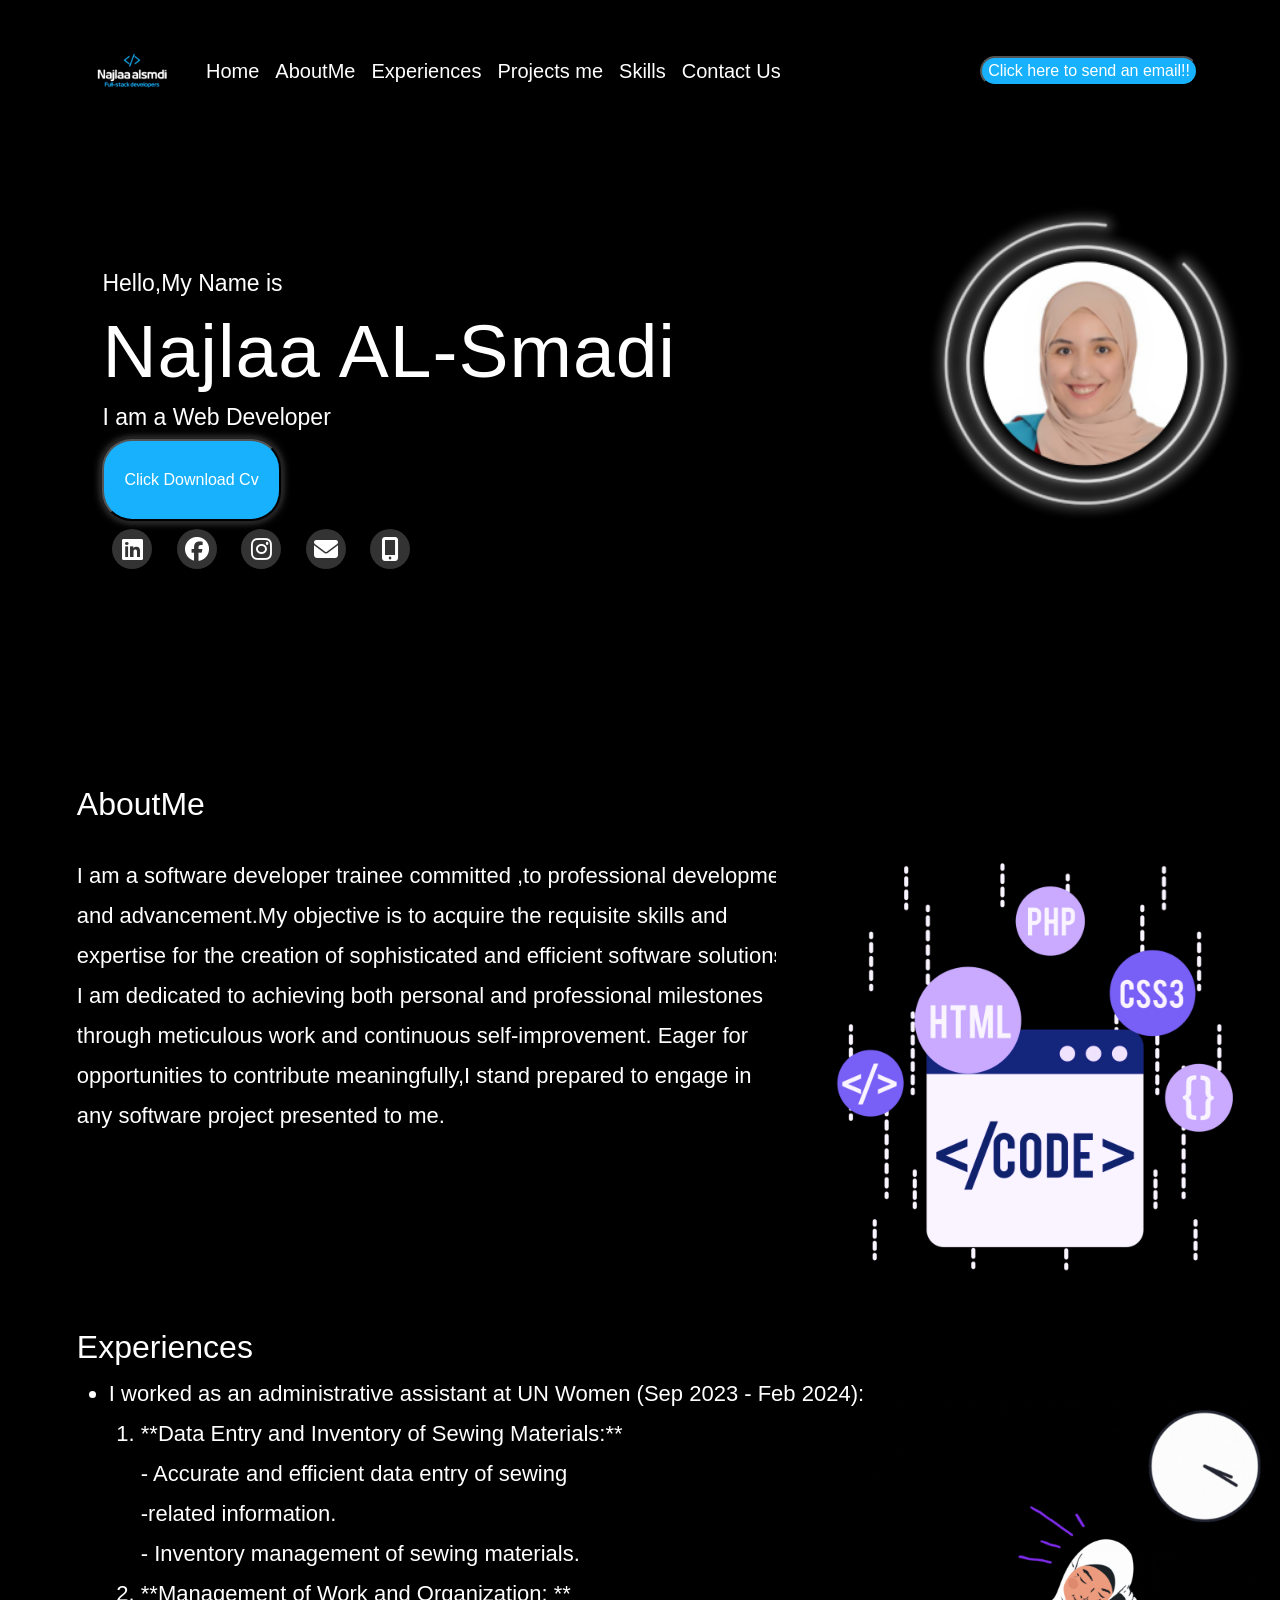
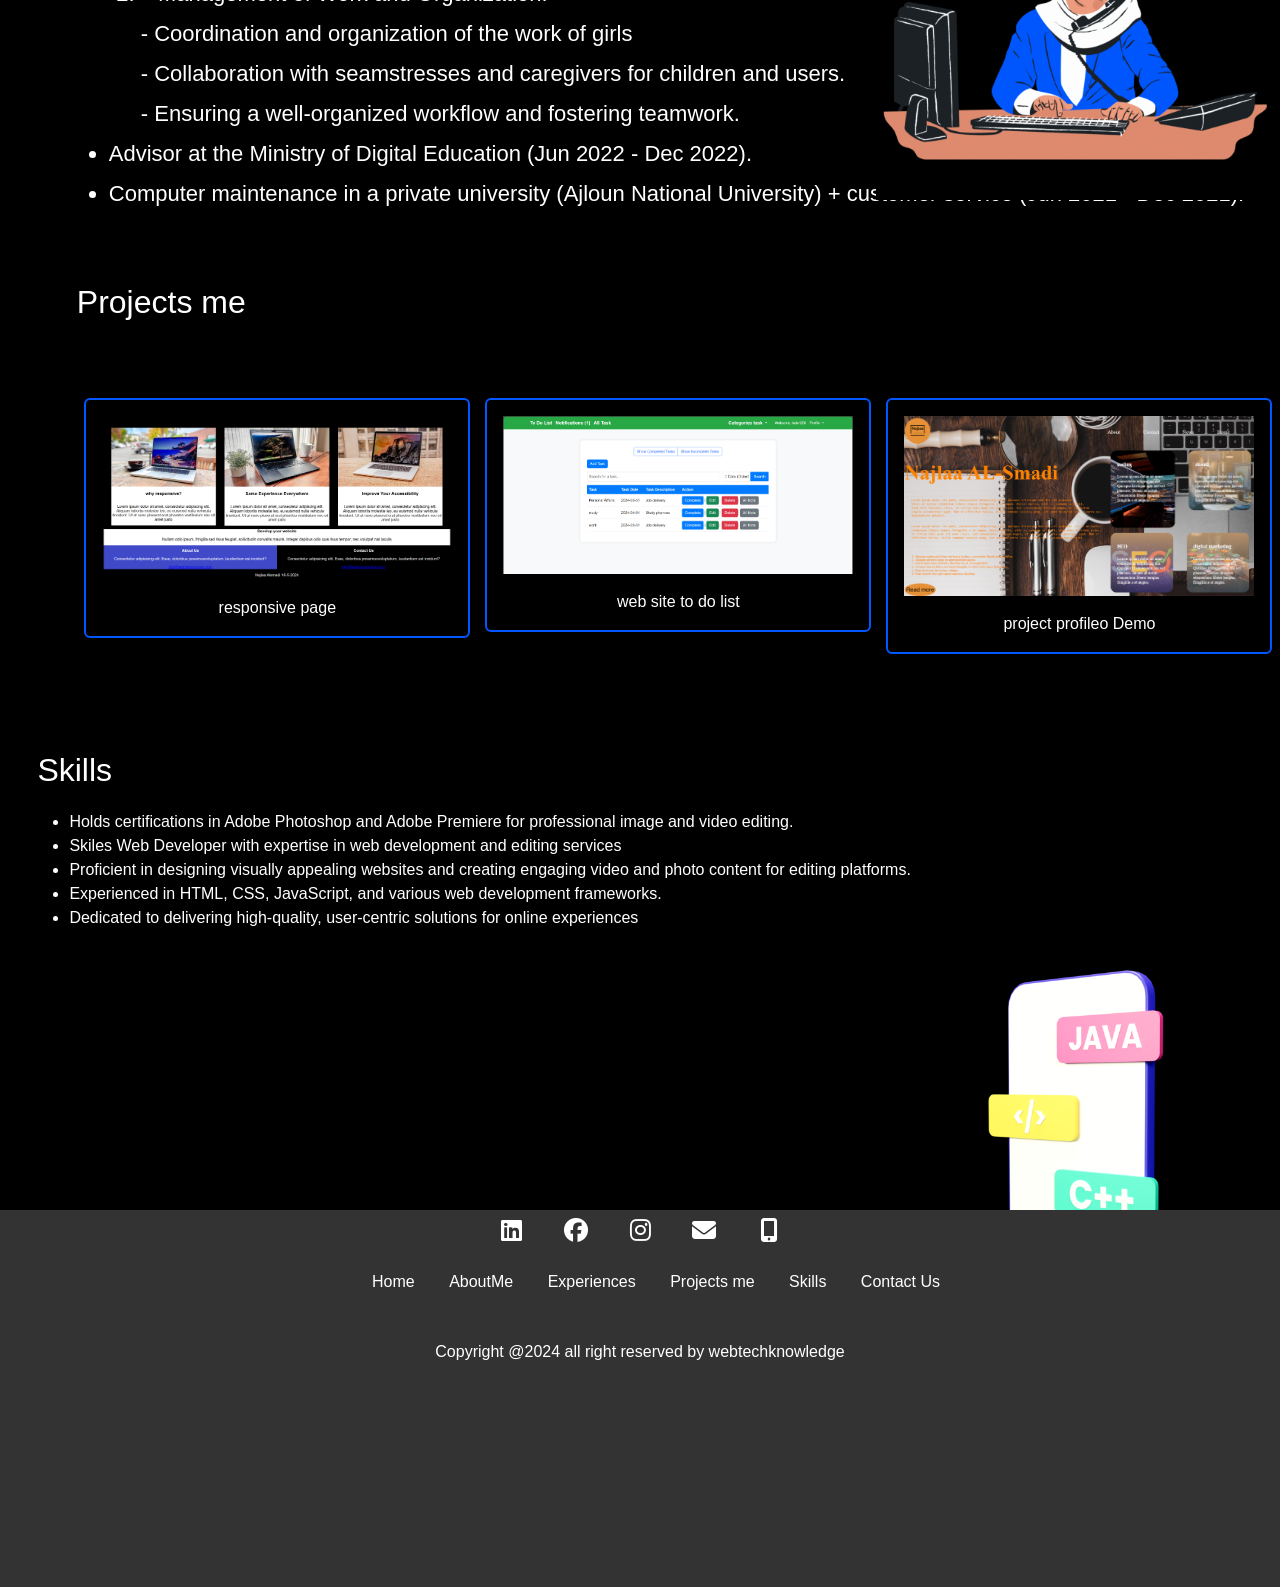
<file: index.html>
<!DOCTYPE html>
<html lang="en">
<head>
  <!-- Set favicon -->
    <link rel="icon" type="image/x-icon" href="images/logo-najlaa.ico">
    <!-- Meta tags for character set, viewport, keywords, description, and author -->
    <meta charset="UTF-8">
    <meta name="viewport" content="width=device-width, initial-scale=1.0">
    <meta name="keywords" content="Full Stack Developer, مطور تطبيقات الويب, Front-End, Back-End, HTML, CSS, JavaScript, Git,مبرمج">
    <meta name="description" content="ملف تعريف لمطور Full Stack على موقع Profileo، Front-End,Back-End">
    <meta name="author" content="Najlaa Al-smadi">
        <!-- Bootstrap CSS and JS -->
    <link href="https://cdn.jsdelivr.net/npm/bootstrap@5.0.2/dist/css/bootstrap.min.css" rel="stylesheet" integrity="sha384-EVSTQN3/azprG1Anm3QDgpJLIm9Nao0Yz1ztcQTwFspd3yD65VohhpuuCOmLASjC" crossorigin="anonymous">
    <script src="https://cdn.jsdelivr.net/npm/bootstrap@5.0.2/dist/js/bootstrap.bundle.min.js" integrity="sha384-MrcW6ZMFYlzcLA8Nl+NtUVF0sA7MsXsP1UyJoMp4YLEuNSfAP+JcXn/tWtIaxVXM" crossorigin="anonymous"></script>
     <!-- Font Awesome CSS -->
    <link rel="stylesheet" href="https://cdnjs.cloudflare.com/ajax/libs/font-awesome/6.5.2/css/all.min.css" integrity="sha512-SnH5WK+bZxgPHs44uWIX+LLJAJ9/2PkPKZ5QiAj6Ta86w+fsb2TkcmfRyVX3pBnMFcV7oQPJkl9QevSCWr3W6A==" crossorigin="anonymous" referrerpolicy="no-referrer" />
     <!-- Custom CSS -->
    <link rel="stylesheet" href="style.css">
    <title>portfolio Najlaa AL-Smadi</title>
    
</head>
<body>
      <!-- Navbar -->
    <header class="navbar">
        <nav class="navbar navbar-expand-xl navbar-dark" style="background-color: #000000">
            <div class="container">
               <!-- Logo -->
              <a class="navbar-brand fw-bold" href="#"><img src="images/logo.png" alt="logo" height="100px" width="100px"></a>
               <!-- Navbar toggler -->
              <button class="navbar-toggler" type="button" data-bs-toggle="collapse" data-bs-target="#navbarSupportedContent" aria-controls="navbarSupportedContent" aria-expanded="false" aria-label="Toggle navigation">
                <span class="navbar-toggler-icon"></span>
              </button>
              <!-- Navbar links -->
              <div class="collapse navbar-collapse" id="navbarSupportedContent">
                <ul class="navbar-nav me-auto mb-2 mb-lg-0">
                  <li class="nav-item">
                    <a class="nav-link active" aria-current="page" href="#Home">Home</a>
                  </li>
                  <li class="nav-item">
                    <a class="nav-link" href="#AboutMe">AboutMe</a>
                  </li>
                  <li class="nav-item">
                    <a class="nav-link" href="#Experiences">Experiences</a>
                  </li>
                  <li class="nav-item" >
                    <a class="nav-link"  href="#Projects_me">Projects me</a>
                  </li>
                  <li class="nav-item">
                    <a class="nav-link"  href="#Skills">Skills</a>
                  </li>
                  <li class="nav-item">
                    <a class="nav-link"  href="#Contact_Us">Contact Us</a>
                  </li>
                </ul>
                <!-- Email button -->
                <span class="navbar-text">
                    
                    <button class="button">
                      <a href="mailto:najlaakalsmadi@gmail.com ?subject=Saying%20hello%20from%20GFG
                    &body=Hello%20there,%20this%20is%20predefined body
                    &cc=carboncopy@email.com
                    &bcc=blindcarboncopy@email.com">
                        Click here to send an email!!
                    </a> 
                    </button>
                </span>
              </div>
            </div>
          </nav> 
    </header>
    <!-- Home section -->
   <section>
<div id="Home">
  <div class="content">
    <div class="text">
    <!-- Introduction -->
      <h4>Hello,My Name is </h4>
      <h1>Najlaa <span>AL-Smadi</span></h1>
      <h4>I am a Web Developer</h4>
    <!-- Download CV button -->
      <button class="cv">
        <a href="najlaa_alsmadi28-3-2024.pdf" target="_blank">Click Download Cv</a>
      </button>
      <br>
       <!-- Social media links -->
      <div class="social" style="text-align: left;">
        <a href="https://www.linkedin.com/in/najlaaal-smadi?utm_source=share&utm_campaign=share_via&utm_content=profile&utm_medium=android_app"  target="_blank">
          <i class="fa-brands fa-linkedin"></i>
        </a>
        <a href="https://facebook.com" target="_blank"><i class="fa-brands fa-facebook"></i></a>
        <a href="https://instagram.com"  target="_blank"><i class="fa-brands fa-instagram"></i></a>
        <a href="mailto:najlaakalsmadi@gmail.com?subject=Saying%20hello%20from%20GFG&body=Hello%20there,%20this%20is%20predefined%20body" target="_blank">
          <i class="fa-solid fa-envelope">
          </i></a>

        <a href="tel:0777956583" target="_blank"><i class="fa-solid fa-mobile-screen-button"></i></a>
       
      </div>
     
        </div>
        <!-- Profile image -->
    <div class="img">
      <img src="images\najlaaprofile.png" alt="image portfolio" width="400" height="300">
    </div>
  </div>
  <br><br>
    </div>
   </section>
<br>
    <!-- AboutMe section -->
<section id="AboutMe">
  <div class="text">
    <h2>AboutMe</h2>
    <br>
            <!-- AboutMe content -->
    <p>
      I am a software developer trainee committed ,to professional development <br>
      and advancement.My objective is to acquire the requisite skills and <br>
      expertise for the creation of sophisticated and efficient software solutions.<br>
      I am dedicated to achieving both personal and professional milestones <br>
      through meticulous work and continuous self-improvement. Eager for<br>
       opportunities to contribute meaningfully,I stand prepared to engage in <br>
       any software project presented to me.
    </p>
  </div>
  <div class="img">
    <img src="images/2code.png" alt="image" width="500px">
  </div>
   
  </div>
</section>
<br>
<br>
<!-- Experiences section -->
<section id="Experiences">
  <div class="text">
    <h2>Experiences</h2>
    <ul>
      <li>
        I worked as an administrative assistant at UN Women (Sep 2023 - Feb 
        2024): 
        <ol>
          <li>
            **Data Entry and Inventory of Sewing Materials:** <br>
            - Accurate and efficient data entry of sewing <br>
            -related information. <br>
            - Inventory management of sewing materials. <br> 
          </li>
          <li>
            **Management of Work and Organization: **<br>
             - Coordination and organization of the work of girls<br>
             - Collaboration with seamstresses and caregivers for children and users.<br>
             - Ensuring a well-organized workflow and fostering teamwork.
          </li>
        </ol>
      </li>
      <li>Advisor at the Ministry of Digital Education (Jun 2022 - Dec 2022).</li>
      <li>Computer maintenance in a private university (Ajloun National 
        University) + customer service (Jun 2021 - Dec 2021).
      </li>
    </ul>
    <br>
  </div>
<div class="img">
 
  <img src="images/Experiences1.gif" alt="Experiences" width="400px">
</div>
 <br>
 <!-- Projects section -->

</section>
<section id="project">
  <div class="text">
    <h2>Projects me</h2>
  </div>
</section>
<section id="Projects_me">
  <div class="row">
    <div class="column">
      <div class="card">
        <a href="https://github.com/najlaaalsmadi/html_css_all/tree/main/16-5-2024" target="_blank" rel="noopener noreferrer"> <img src="images/responsive.png" alt="responsive" width="350px"> </a>
     <p></p>
     <a href="https://github.com/najlaaalsmadi/html_css_all/tree/main/16-5-2024" target="_blank" rel="noopener noreferrer">responsive page</a>
      </div>
    </div>
  </div>
  <div class="row">
    <div class="column">
      <div class="card">
        <a href="https://github.com/najlaaalsmadi/to_do_list" target="_blank" rel="noopener noreferrer"><img src="images/to do list.png" alt="responsive" width="350px"></a>
     <p></p>
    <a href="https://github.com/najlaaalsmadi/to_do_list" target="_blank" rel="noopener noreferrer">web site to do list</a>
      </div>
    </div>
  </div>
  <div class="row">
    <div class="column">
      <div class="card">
        <a href="https://github.com/najlaaalsmadi/project_profileo_Demo" target="_blank" >
          <img src="images/pro.png" alt="profileo_Demo" width="350px" >
        </a>
        <p></p>
        <a href="https://github.com/najlaaalsmadi/project_profileo_Demo" target="_blank" >project profileo Demo</a>
     
      </div>
    </div>
  </div>
</section>
  <!-- Skills section -->
<section id="Skills">
  <div class="text">
    <h2>Skills</h2>
  <ul>
    <li>Holds certifications in Adobe Photoshop and Adobe Premiere for professional image and video editing.</li>
    <li>Skiles Web Developer with expertise in web development and editing services</li>
    <li>Proficient in designing visually appealing websites and creating engaging video and photo content for editing platforms.</li>
    <li>Experienced in HTML, CSS, JavaScript, and various web development frameworks.</li>
    <li>Dedicated to delivering high-quality, user-centric solutions for online experiences</li>
  </ul>
  <br>  <br>  <br><br>  <br>  <br> <br> <br> <br> <br> <br>
</div>
<div class="img">
  
    <img src="images/5.png" alt="" width="400px">

  
  <br>  <br>  <br><br>  <br>  <br> <br> <br> <br> <br> <br>
</div>
</section>
<!-- Contact section -->
<section class="footer">
  <div id="Contact_Us">
     <!-- Social media links -->
    <div class="social">
      <a href="https://www.linkedin.com/in/najlaaal-smadi?utm_source=share&utm_campaign=share_via&utm_content=profile&utm_medium=android_app"  target="_blank">
        <i class="fa-brands fa-linkedin"></i>
      </a>
      <a href="https://facebook.com" target="_blank"><i class="fa-brands fa-facebook"></i></a>
      <a href="https://instagram.com"  target="_blank"><i class="fa-brands fa-instagram"></i></a>
      <a href="mailto:najlaakalsmadi@gmail.com ?subject=Saying%20hello%20from%20GFG
      &body=Hello%20there,%20this%20is%20predefined body
      &cc=carboncopy@email.com
      &bcc=blindcarboncopy@email.com" target="_blank" rel="noopener noreferrer"><i class="fa-solid fa-envelope"></i></a>
      <a href="tel:0777956583" target="_blank"><i class="fa-solid fa-mobile-screen-button"></i></a>
     
      </div>
    <!-- Navigation links -->

       <ul>
        <li>
         <a href="#Home">Home</a>
        </li>
        <li>
          <a href="#AboutMe">AboutMe</a>
         </li>
         <li>
          <a href="#Experiences">Experiences</a>
         </li>
         <li>
          <a href="#Projects_me">Projects me</a>
         </li>
         <li>
          <a href="#Skills">Skills</a>
         </li>
         <li>
          <a href="#Contact_Us">Contact Us</a>
         </li>
       </ul>
<!-- Copyright -->

     <p class="Copyright">Copyright @2024 all right reserved by webtechknowledge</p>
<!-- Google Maps iframe -->

     <iframe src="https://www.google.com/maps/embed?pb=!1m18!1m12!1m3!1d430465.10140895913!2d35.8498496!3d32.552615599999996!2m3!1f0!2f0!3f0!3m2!1i1024!2i768!4f13.1!3m3!1m2!1s0x151c7715f2c2e7ab%3A0x51755840c8ddbefd!2sOrange%20Digital%20Village%20Irbid!5e0!3m2!1sar!2sjo!4v1716157468942!5m2!1sar!2sjo" width="400" height="200" style="border:0;" allowfullscreen="" loading="lazy" referrerpolicy="no-referrer-when-downgrade" class="iframe"></iframe>
    
  </div>
 </section>
 

</body>
<script src="https://cdn.jsdelivr.net/npm/@popperjs/core@2.9.2/dist/umd/popper.min.js" integrity="sha384-IQsoLXl5PILFhosVNubq5LC7Qb9DXgDA9i+tQ8Zj3iwWAwPtgFTxbJ8NT4GN1R8p" crossorigin="anonymous"></script>
<script src="https://cdn.jsdelivr.net/npm/bootstrap@5.0.2/dist/js/bootstrap.min.js" integrity="sha384-cVKIPhGWiC2Al4u+LWgxfKTRIcfu0JTxR+EQDz/bgldoEyl4H0zUF0QKbrJ0EcQF" crossorigin="anonymous"></script>
</html>
</file>
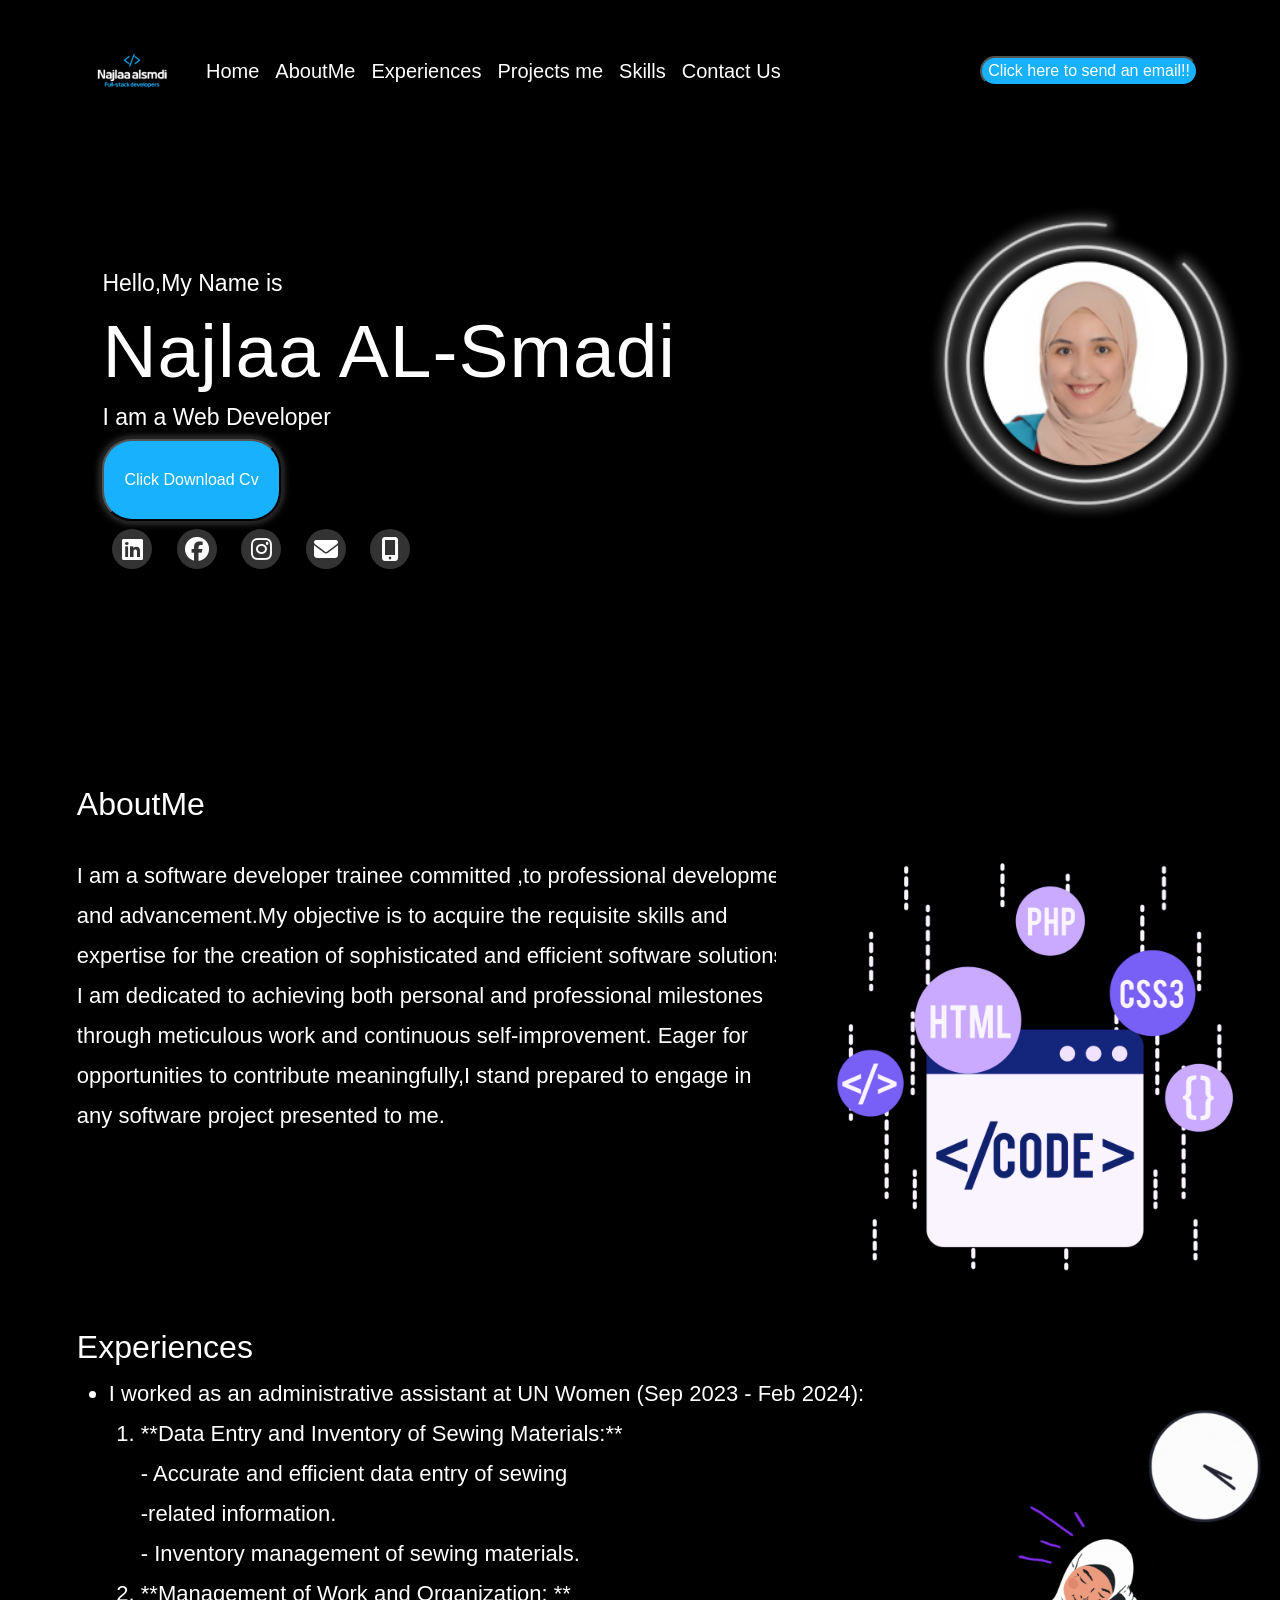
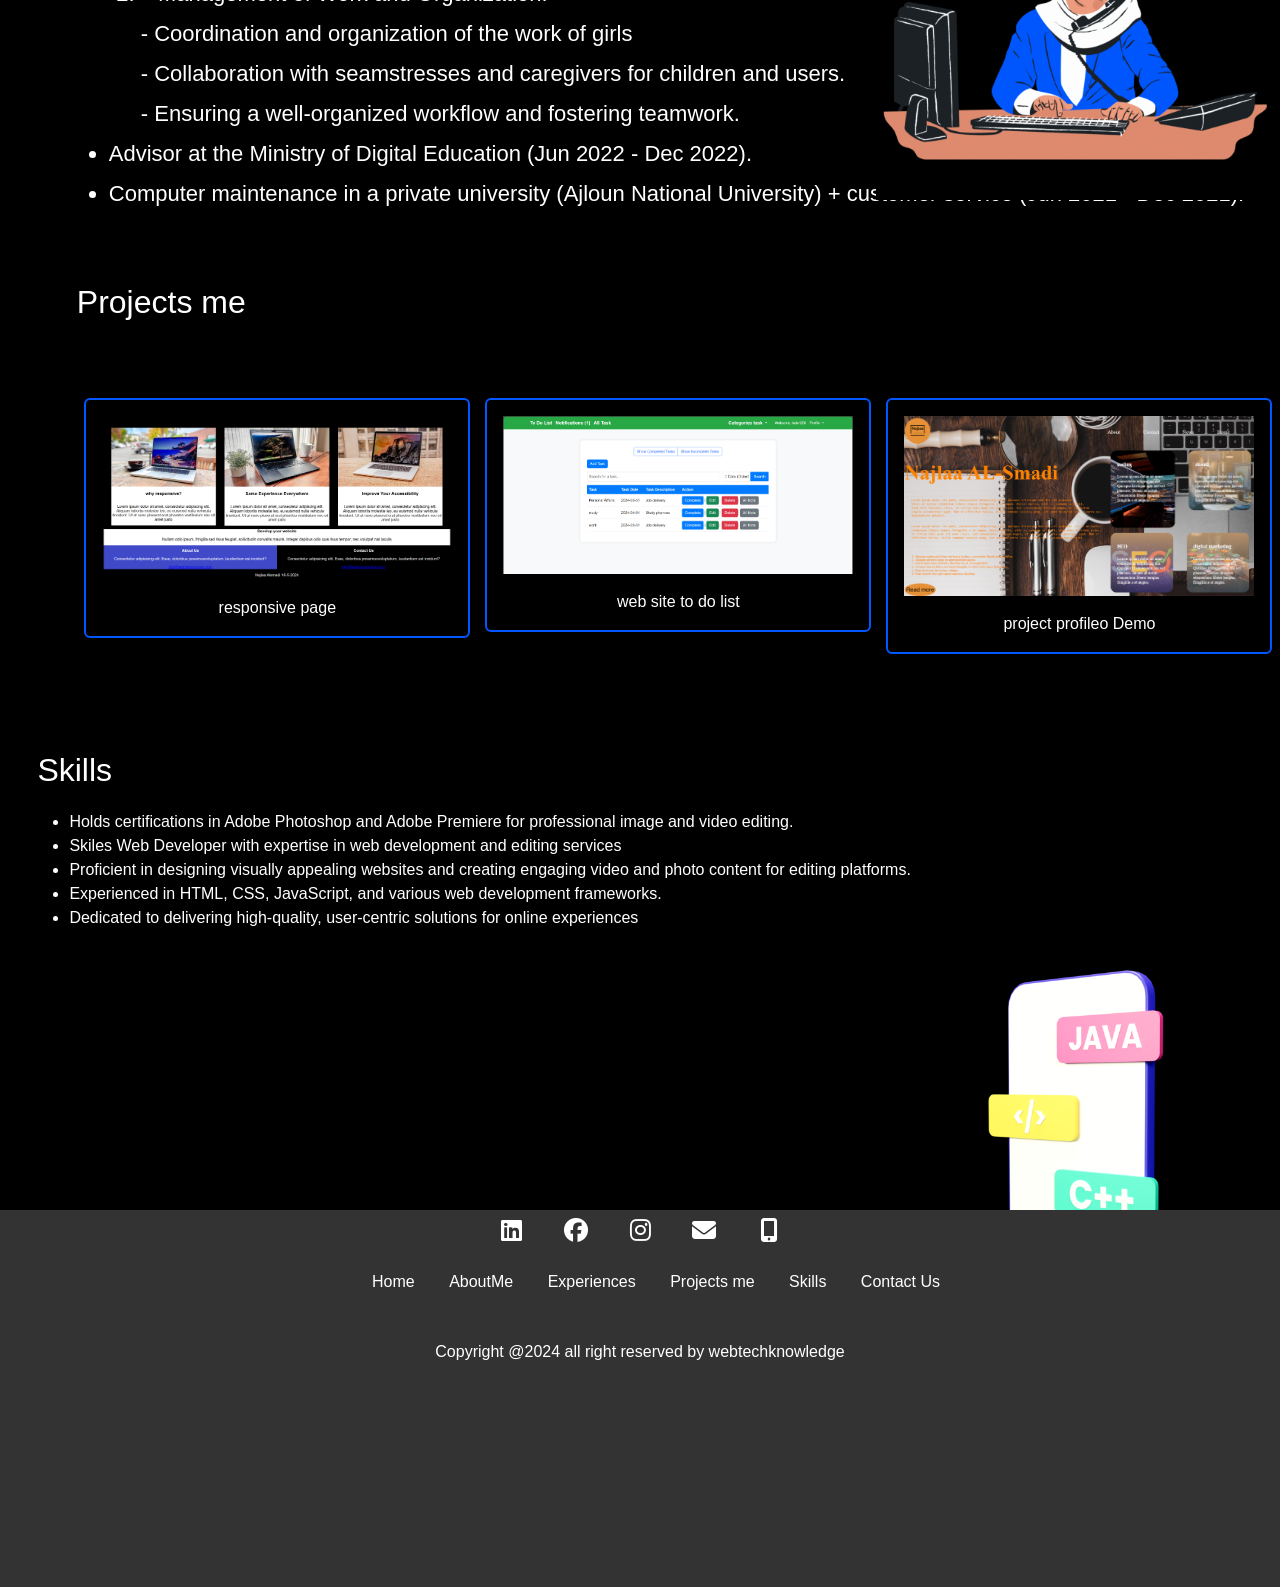
<file: portfolio.html>
<!DOCTYPE html>
<html lang="en">
<head>
  <!-- Set favicon -->
    <link rel="icon" type="image/x-icon" href="images/logo-najlaa.ico">
    <!-- Meta tags for character set, viewport, keywords, description, and author -->
    <meta charset="UTF-8">
    <meta name="viewport" content="width=device-width, initial-scale=1.0">
    <meta name="keywords" content="Full Stack Developer, مطور تطبيقات الويب, Front-End, Back-End, HTML, CSS, JavaScript, Git,مبرمج">
    <meta name="description" content="ملف تعريف لمطور Full Stack على موقع Profileo، Front-End,Back-End">
    <meta name="author" content="Najlaa Al-smadi">
        <!-- Bootstrap CSS and JS -->
    <link href="https://cdn.jsdelivr.net/npm/bootstrap@5.0.2/dist/css/bootstrap.min.css" rel="stylesheet" integrity="sha384-EVSTQN3/azprG1Anm3QDgpJLIm9Nao0Yz1ztcQTwFspd3yD65VohhpuuCOmLASjC" crossorigin="anonymous">
    <script src="https://cdn.jsdelivr.net/npm/bootstrap@5.0.2/dist/js/bootstrap.bundle.min.js" integrity="sha384-MrcW6ZMFYlzcLA8Nl+NtUVF0sA7MsXsP1UyJoMp4YLEuNSfAP+JcXn/tWtIaxVXM" crossorigin="anonymous"></script>
     <!-- Font Awesome CSS -->
    <link rel="stylesheet" href="https://cdnjs.cloudflare.com/ajax/libs/font-awesome/6.5.2/css/all.min.css" integrity="sha512-SnH5WK+bZxgPHs44uWIX+LLJAJ9/2PkPKZ5QiAj6Ta86w+fsb2TkcmfRyVX3pBnMFcV7oQPJkl9QevSCWr3W6A==" crossorigin="anonymous" referrerpolicy="no-referrer" />
     <!-- Custom CSS -->
    <link rel="stylesheet" href="style.css">
    <title>portfolio Najlaa AL-Smadi</title>
    
</head>
<body>
      <!-- Navbar -->
    <header class="navbar">
        <nav class="navbar navbar-expand-xl navbar-dark" style="background-color: #000000">
            <div class="container">
               <!-- Logo -->
              <a class="navbar-brand fw-bold" href="#"><img src="images/logo.png" alt="logo" height="100px" width="100px"></a>
               <!-- Navbar toggler -->
              <button class="navbar-toggler" type="button" data-bs-toggle="collapse" data-bs-target="#navbarSupportedContent" aria-controls="navbarSupportedContent" aria-expanded="false" aria-label="Toggle navigation">
                <span class="navbar-toggler-icon"></span>
              </button>
              <!-- Navbar links -->
              <div class="collapse navbar-collapse" id="navbarSupportedContent">
                <ul class="navbar-nav me-auto mb-2 mb-lg-0">
                  <li class="nav-item">
                    <a class="nav-link active" aria-current="page" href="#Home">Home</a>
                  </li>
                  <li class="nav-item">
                    <a class="nav-link" href="#AboutMe">AboutMe</a>
                  </li>
                  <li class="nav-item">
                    <a class="nav-link" href="#Experiences">Experiences</a>
                  </li>
                  <li class="nav-item" >
                    <a class="nav-link"  href="#Projects_me">Projects me</a>
                  </li>
                  <li class="nav-item">
                    <a class="nav-link"  href="#Skills">Skills</a>
                  </li>
                  <li class="nav-item">
                    <a class="nav-link"  href="#Contact_Us">Contact Us</a>
                  </li>
                </ul>
                <!-- Email button -->
                <span class="navbar-text">
                    
                    <button class="button">
                      <a href="mailto:najlaakalsmadi@gmail.com ?subject=Saying%20hello%20from%20GFG
                    &body=Hello%20there,%20this%20is%20predefined body
                    &cc=carboncopy@email.com
                    &bcc=blindcarboncopy@email.com">
                        Click here to send an email!!
                    </a> 
                    </button>
                </span>
              </div>
            </div>
          </nav> 
    </header>
    <!-- Home section -->
   <section>
<div id="Home">
  <div class="content">
    <div class="text">
    <!-- Introduction -->
      <h4>Hello,My Name is </h4>
      <h1>Najlaa <span>AL-Smadi</span></h1>
      <h4>I am a Web Developer</h4>
    <!-- Download CV button -->
      <button class="cv">
        <a href="najlaa_alsmadi28-3-2024.pdf" target="_blank">Click Download Cv</a>
      </button>
      <br>
       <!-- Social media links -->
      <div class="social" style="text-align: left;">
        <a href="https://www.linkedin.com/in/najlaaal-smadi?utm_source=share&utm_campaign=share_via&utm_content=profile&utm_medium=android_app"  target="_blank">
          <i class="fa-brands fa-linkedin"></i>
        </a>
        <a href="https://facebook.com" target="_blank"><i class="fa-brands fa-facebook"></i></a>
        <a href="https://instagram.com"  target="_blank"><i class="fa-brands fa-instagram"></i></a>
        <a href="mailto:najlaakalsmadi@gmail.com ?subject=Saying%20hello%20from%20GFG
        &body=Hello%20there,%20this%20is%20predefined body
        &cc=carboncopy@email.com
        &bcc=blindcarboncopy@email.com" target="_blank" rel="noopener noreferrer"><i class="fa-solid fa-envelope"></i></a>
        <a href="tel:0777956583" target="_blank"><i class="fa-solid fa-mobile-screen-button"></i></a>
       
      </div>
     
        </div>
        <!-- Profile image -->
    <div class="img">
      <img src="images/_Profile Picture.png" alt="image portfolio" width="400" height="300">
    </div>
  </div>
  <br><br>
    </div>
   </section>
<br>
    <!-- AboutMe section -->
<section id="AboutMe">
  <div class="text">
    <h2>AboutMe</h2>
    <br>
            <!-- AboutMe content -->
    <p>
      I am a software developer trainee committed ,to professional development <br>
      and advancement.My objective is to acquire the requisite skills and <br>
      expertise for the creation of sophisticated and efficient software solutions.<br>
      I am dedicated to achieving both personal and professional milestones <br>
      through meticulous work and continuous self-improvement. Eager for<br>
       opportunities to contribute meaningfully,I stand prepared to engage in <br>
       any software project presented to me.
    </p>
  </div>
  <div class="img">
    <img src="images/2code.png" alt="image" width="500px">
  </div>
   
  </div>
</section>
<br>
<br>
<!-- Experiences section -->
<section id="Experiences">
  <div class="text">
    <h2>Experiences</h2>
    <ul>
      <li>
        I worked as an administrative assistant at UN Women (Sep 2023 - Feb 
        2024): 
        <ol>
          <li>
            **Data Entry and Inventory of Sewing Materials:** <br>
            - Accurate and efficient data entry of sewing <br>
            -related information. <br>
            - Inventory management of sewing materials. <br> 
          </li>
          <li>
            **Management of Work and Organization: **<br>
             - Coordination and organization of the work of girls<br>
             - Collaboration with seamstresses and caregivers for children and users.<br>
             - Ensuring a well-organized workflow and fostering teamwork.
          </li>
        </ol>
      </li>
      <li>Advisor at the Ministry of Digital Education (Jun 2022 - Dec 2022).</li>
      <li>Computer maintenance in a private university (Ajloun National 
        University) + customer service (Jun 2021 - Dec 2021).
      </li>
    </ul>
    <br>
  </div>
<div class="img">
 
  <img src="images/Experiences1.gif" alt="Experiences" width="400px">
</div>
 <br>
 <!-- Projects section -->

</section>
<section id="project">
  <div class="text">
    <h2>Projects me</h2>
  </div>
</section>
<section id="Projects_me">
  <div class="row">
    <div class="column">
      <div class="card">
        <a href="https://github.com/najlaaalsmadi/html_css_all/tree/main/16-5-2024" target="_blank" rel="noopener noreferrer"> <img src="images/responsive.png" alt="responsive" width="350px"> </a>
     <p></p>
     <a href="https://github.com/najlaaalsmadi/html_css_all/tree/main/16-5-2024" target="_blank" rel="noopener noreferrer">responsive page</a>
      </div>
    </div>
  </div>
  <div class="row">
    <div class="column">
      <div class="card">
        <a href="https://github.com/najlaaalsmadi/to_do_list" target="_blank" rel="noopener noreferrer"><img src="images/to do list.png" alt="responsive" width="350px"></a>
     <p></p>
    <a href="https://github.com/najlaaalsmadi/to_do_list" target="_blank" rel="noopener noreferrer">web site to do list</a>
      </div>
    </div>
  </div>
  <div class="row">
    <div class="column">
      <div class="card">
        <a href="https://github.com/najlaaalsmadi/project_profileo_Demo" target="_blank" >
          <img src="images/pro.png" alt="profileo_Demo" width="350px" >
        </a>
        <p></p>
        <a href="https://github.com/najlaaalsmadi/project_profileo_Demo" target="_blank" >project profileo Demo</a>
     
      </div>
    </div>
  </div>
</section>
  <!-- Skills section -->
<section id="Skills">
  <div class="text">
    <h2>Skills</h2>
  <ul>
    <li>Holds certifications in Adobe Photoshop and Adobe Premiere for professional image and video editing.</li>
    <li>Skiles Web Developer with expertise in web development and editing services</li>
    <li>Proficient in designing visually appealing websites and creating engaging video and photo content for editing platforms.</li>
    <li>Experienced in HTML, CSS, JavaScript, and various web development frameworks.</li>
    <li>Dedicated to delivering high-quality, user-centric solutions for online experiences</li>
  </ul>
  <br>  <br>  <br><br>  <br>  <br> <br> <br> <br> <br> <br>
</div>
<div class="img">
  <img src="images/5.png" alt="" width="400px">
  <br>  <br>  <br><br>  <br>  <br> <br> <br> <br> <br> <br>
</div>
</section>
<!-- Contact section -->
<section class="footer">
  <div id="Contact_Us">
     <!-- Social media links -->
    <div class="social">
      <a href="https://www.linkedin.com/in/najlaaal-smadi?utm_source=share&utm_campaign=share_via&utm_content=profile&utm_medium=android_app"  target="_blank">
        <i class="fa-brands fa-linkedin"></i>
      </a>
      <a href="https://facebook.com" target="_blank"><i class="fa-brands fa-facebook"></i></a>
      <a href="https://instagram.com"  target="_blank"><i class="fa-brands fa-instagram"></i></a>
      <a href="mailto:najlaakalsmadi@gmail.com ?subject=Saying%20hello%20from%20GFG
      &body=Hello%20there,%20this%20is%20predefined body
      &cc=carboncopy@email.com
      &bcc=blindcarboncopy@email.com" target="_blank" rel="noopener noreferrer"><i class="fa-solid fa-envelope"></i></a>
      <a href="tel:0777956583" target="_blank"><i class="fa-solid fa-mobile-screen-button"></i></a>
     
      </div>
    <!-- Navigation links -->

       <ul>
        <li>
         <a href="#Home">Home</a>
        </li>
        <li>
          <a href="#AboutMe">AboutMe</a>
         </li>
         <li>
          <a href="#Experiences">Experiences</a>
         </li>
         <li>
          <a href="#Projects_me">Projects me</a>
         </li>
         <li>
          <a href="#Skills">Skills</a>
         </li>
         <li>
          <a href="#Contact_Us">Contact Us</a>
         </li>
       </ul>
<!-- Copyright -->

     <p class="Copyright">Copyright @2024 all right reserved by webtechknowledge</p>
<!-- Google Maps iframe -->

     <iframe src="https://www.google.com/maps/embed?pb=!1m18!1m12!1m3!1d430465.10140895913!2d35.8498496!3d32.552615599999996!2m3!1f0!2f0!3f0!3m2!1i1024!2i768!4f13.1!3m3!1m2!1s0x151c7715f2c2e7ab%3A0x51755840c8ddbefd!2sOrange%20Digital%20Village%20Irbid!5e0!3m2!1sar!2sjo!4v1716157468942!5m2!1sar!2sjo" width="400" height="200" style="border:0;" allowfullscreen="" loading="lazy" referrerpolicy="no-referrer-when-downgrade" class="iframe"></iframe>
    
  </div>
 </section>
 

</body>
<script src="https://cdn.jsdelivr.net/npm/@popperjs/core@2.9.2/dist/umd/popper.min.js" integrity="sha384-IQsoLXl5PILFhosVNubq5LC7Qb9DXgDA9i+tQ8Zj3iwWAwPtgFTxbJ8NT4GN1R8p" crossorigin="anonymous"></script>
<script src="https://cdn.jsdelivr.net/npm/bootstrap@5.0.2/dist/js/bootstrap.min.js" integrity="sha384-cVKIPhGWiC2Al4u+LWgxfKTRIcfu0JTxR+EQDz/bgldoEyl4H0zUF0QKbrJ0EcQF" crossorigin="anonymous"></script>
</html>
</file>
<file: style.css>
* {
  box-sizing: border-box;
}
body {
  background: #000000;
  color:#fff;
  font-family: Arial, Helvetica, sans-serif;

}
/* Navbar styles */
.navbar {
  width: 100%;
}

.navbar-nav .nav-link {
  color: #fff;
  font-size: 20px;
}

.navbar-nav .nav-link:hover {
  color: #0057FF;
  font-size: 20px;
}

.dropend .dropdown-toggle {
  color:#171810;
  margin-left: 1em;
}

.dropdown-item:hover {
  background-color: #171810;
  color: #fff;
}

.dropdown .dropdown-menu {
  display: none;
}

.dropdown:hover > .dropdown-menu,
.dropend:hover > .dropdown-menu {
  display: block;
  margin-top: 0.125em;
  margin-left: 0.125em;
}
/* Content section styles */
.content {
  margin-left: 8%;
  margin-top: 10%;
  display: flex;
  justify-content: space-between;
}

.content .text {
  max-width: 100%;
  line-height: 64px;
  color: white;
}

.content .text h4 {
  font-size: 23px;
  color: white;
}

.content .text h1 {
  font-size: 75px;
  letter-spacing: 1px;
}

.content .text h3 {
  font-size: 25px;
  letter-spacing: 1px;
}

.content img {
  max-width: 100%;
  height: auto;
  position: absolute;
  top: 175px;
  right: 4px;
  border-radius: 100%;
 
}

.navbar-nav .nav-link {
  color: #fff;
}

.dropend .dropdown-toggle {
  color: #171810;
  margin-left: 1em;
}

.dropdown-item:hover {
  background-color: #171810;
  color: #fff;
}

.dropdown .dropdown-menu {
  display: none;
}

.dropdown:hover > .dropdown-menu,
.dropend:hover > .dropdown-menu {
  display: block;
  margin-top: 0.125em;
  margin-left: 0.125em;
}
/* cv download section styles */

.button {
  background-color: #18B1FD;
  border-radius: 40px;
  transition: 0.5s;
  color: #fff;
}

.button:hover {
  background-color: #0057FF;
  transform: scale(1.1);
  color: #fff;
  font-weight: bold;
}

a {
  text-decoration: none;
  color: #fff;
}

a:hover {
  text-decoration: none;
  color: #fff;
}

.cv {
  text-decoration: none;
  color: #fff;
  background-color: #18B1FD;
  padding: 7px 20px;
  border-radius: 30px;
  box-shadow: 0px 0px 5px black,0px 0px 8px #858585;
  transition: 0.5s;
}

.cv:hover {
  background-color: transparent;
  outline: none;
  border: #0057FF 2px solid;
  transform: scale(1.1);
  color: #fff;
  font-weight: bold;
}
/* About Me section styles */
#AboutMe{
  margin-left: 6%;
  margin-top: 10%;
  display: flex;
  justify-content: space-between;
}
 
#AboutMe .text p{
    font-size: 22px;
    max-width: 100%;
    line-height: 40px;
    color: white;
  }
  #AboutMe img {
    max-width: 100%;
    height: auto;
    position: absolute;
    bottom:-400px;
    right: 4px;
   
  }
  /* Experiences section styles */
  #Experiences{
    margin-left: 6%;
    margin-top: 10%;
    display: flex;
    justify-content: space-between;
  }
   
  #Experiences .text {
      font-size: 22px;
      max-width: 100%;
      line-height: 40px;
      color: white;
    }
    #Experiences img {
      max-width: 100%;
      height: auto;
      position: absolute;
      bottom:-900px;
      right: 4px;
     
    }
     /* Projects_me  section styles */
    #project{
      margin-left: 6%;
      
        }
        
    #project .text h2{
      max-width: 100%;
      line-height: 64px;
      color: white;
    }
  #Projects_me 
  {
    margin-left: 6%;
    margin-top: 5%;
    display: flex;
    justify-content: space-around;
  }
  #Projects_me .text h2{
    max-width: 100%;
    line-height: 64px;
    color: white;
  }
 
  .column{
    float: left;
    width: 25%;
    padding: 0 10px;
  }
  .row{
    margin: 0 -5px;
  }
  .row:after{
    content: "";
    display: flex;
    clear: both;
  }
  .column {
    width: 100%;
    display: block;
    margin-bottom: 20px;
  
  }

  .card{
    box-shadow: 0 4px 8px 0 rgba(0,0,0,0.2);
    padding: 16px;
    text-align: center;
    background-color: rgb(0, 0, 0);
    border: 2px solid #0057FF;
  }
  /*Skills section styles */

  #Skills{
  
    margin-right: 23%;
    margin-top: 5%;
    display: flex;
    justify-content: space-evenly;
  }
  #Skills .text h2{
    max-width: 100%;
    line-height: 64px;
    color: white;
  }
  #Skills img {
    max-width: 100%;
    height: auto;
    position: absolute;
    bottom:-2050px;
    right: 4px;
    animation: bouncing 0.5s cubic-bezier(.1,.25,.1,1) 0s infinite alternate both;
   
  }
  @keyframes bouncing {
    0% {
      transform: translateY(0);
    }
    100% {
      transform: translateY(-20px);
    }
  }
  
  
  /* .footer {
    position: absolute;
    display: flex;
    margin: 300px;
right: 50;
    top:-49000 px;
    width: 100%;
    color: white;
    background-color: #000000;
 } */
   /*footer section styles */
 .social {
  text-align: center;
  
}

.social a {
  display: inline-block;
  margin: 0 10px;
}

.social a i {
  font-size: 24px;
  width: 40px;
  height: 40px;
  line-height: 40px;
  text-align: center;
  color: #fff;
  background-color: #333;
  border-radius: 50%;
  transition: background-color 0.3s;

}

.social a i:hover {
  background-color: #555;
}
.footer{
  background-color: #333;
  width: 100%;
  position: -webkit-sticky;
  position: sticky;
  top: 0;
}
.footer ul{
  list-style-type: none;
  text-align: center;
 padding-top: 20px;
  padding-bottom: 30px;
}
.footer ul li {
  display: inline-block;
  padding: 0px 15px;
}
.footer ul li a{
  text-decoration: none;
}
.Copyright{
  text-align: center;
}
.iframe{
margin-left: 550px;
}
 /* .fa {
  padding: 5px;
  font-size: 12px;
  width: 50px;
  text-align: center;
  text-decoration: none;
  margin: 2px 2px;
  border-radius: 40%;
}

.fa:hover {
    opacity: 0.7;
} */

/*.fa-facebook {
  background: #000000;
  color: white;
  /* border: 2px solid #18B1FD; 
}
.fa-linkedin {
  background: #000000;
  color: white;
  /* border: 2px solid #18B1FD; 
}
.fa-instagram {
  background: #000000;
  color: white;
  /* border: 2px solid #18B1FD; 
}
.fa-envelope{
  background: #000000;
  color: white;
  /* border: 2px solid #18B1FD; 
}
.fa-mobile-phone{
  background: #000000;
  color: white;
  font-size:15px;
  /* border: 2px solid #18B1FD; 
}*/
@media screen and (min-width: 360px) {
  .dropend:hover > .dropdown-menu {
      position: absolute;
      top: 0;
      left: 100%;
  }
  .dropend .dropdown-toggle {
      margin-left: 0.5em;
  }
}

@media (max-width: 915px) and (min-width: 344px) {
  .content .text h1 {
      font-size: 32px;
      letter-spacing: 1px;
  }
  .content {
      display: flex;
      align-items:flex-start;
      flex-direction: column;
  }
  .dropend:hover > .dropdown-menu {
      position: absolute;
      top: 0;
      left: 100%;
  }
  .dropend .dropdown-toggle {
      margin-left: 0.5em;
  }
  
.content .text h4 {
  font-size: 14px;
  color: #f1eeee;
}

.content .text h1 {
  font-size: 32px;
  letter-spacing: 1px;
}

.content .text h3 {
  font-size: 19px;
  letter-spacing: 1px;

}
.cv {
  text-decoration: none;
  color: #fff;
  background-color: #18B1FD;
  padding: 5px 7px;
  border-radius: 30px;
  box-shadow: 0px 0px 5px black,0px 0px 8px #858585;
  transition: 0.5s;
}

.cv:hover {
  background-color: transparent;
  outline: none;
  border: #0057FF 2px solid;
  transform: scale(1.1);
  color: #fff;
  font-weight: bold;
}
.content img {
  max-width: 100%;
  height: auto;
  position: relative; 
  top: auto; 
  right: auto; 
  border-radius: 10px;
}
    #Experiences{
      margin-left: 6%;
      margin-top: 10%;
      display: flex;
      justify-content: space-between;
      flex-direction: column;
    }
     
    #Experiences .text {
        font-size: 20px;
        max-width: 100%;
        line-height: 40px;
        color: white;
      }
      #Experiences img {
        max-width: 100%;
        height: auto;
        position: relative;
        bottom: auto;
        right: auto;
      }
      .column {
        width: 100%;
        display: block;
        margin-bottom: 20px;
      }
      .card{
        box-shadow: 0 4px 8px 0 rgba(0,0,0,0.2);
        padding: 10px;
        text-align: center;
        background-color: darkblue;
      }
      #AboutMe{
        margin-left: 6%;
        margin-top: 10%;
        display: flex;
        justify-content: space-between;
        flex-direction: column;
      }
       
      #AboutMe .text p{
          font-size: 20px;
          max-width: 100%;
          line-height: 40px;
          color: white;
        }
        #AboutMe img {
          max-width: 100%;
          height: auto;
          position: relative;
          bottom: auto;
          left: auto;
        }
        #Projects_me{
          display: flex;
          align-items:flex-start;
          flex-direction: column;
        }
       
        #Skills{
          margin-left: 6%;
        margin-top: 10%;
        display: flex;
        justify-content: space-between;
        flex-direction: column;
         }
       
         #Skills img {
          max-width: 100%;
          height: auto;
          position: relative;
          bottom: auto;
          right: auto;
          
         }
         .footer{
          background-color: #333;
          width:auto;
          padding: 20px 0; /* التباعد الداخلي */
          display: flex;
          flex-direction: column;
          align-items: center;
         
        }
        .footer ul{
          list-style-type: none;
          text-align: center;
         padding-top: 7px;
          padding-bottom: 10px;
        }
        .footer ul li {
          display: flex;
          padding: 0px 5px;
        }
        .footer ul li a{
          text-decoration: none;
        }
        .Copyright{
          text-align: center;
          font-size: 10px;
        }
        .iframe{
        margin-left: 0px;
        width:auto;
        float: center;
        text-align: center;
        }
     
}

@media (max-width: 426px){
  .content .text h1 {
      font-size: 32px;
      letter-spacing: 1px;
  }
  .content {
      display: flex;
      align-items:flex-start;
      flex-direction: column;
  }
  .dropend:hover > .dropdown-menu {
      position: absolute;
      top: 0;
      left: 100%;
  }
  .dropend .dropdown-toggle {
      margin-left: 0.5em;
  }
  
.content .text h4 {
  font-size: 14px;
  color: #f1eeee;
}

.content .text h1 {
  font-size: 32px;
  letter-spacing: 1px;
}

.content .text h3 {
  font-size: 19px;
  letter-spacing: 1px;

}
.cv {
  text-decoration: none;
  color: #fff;
  background-color: #18B1FD;
  padding: 5px 7px;
  border-radius: 30px;
  box-shadow: 0px 0px 5px black,0px 0px 8px #858585;
  transition: 0.5s;
}

.cv:hover {
  background-color: transparent;
  outline: none;
  border: #0057FF 2px solid;
  transform: scale(1.1);
  color: #fff;
  font-weight: bold;
}
.content img {
  max-width: 100%;
  height: auto;
  position: relative; 
  top: auto; 
  right: auto; 
  border-radius: 10px;
}
    #Experiences{
      margin-left: 6%;
      margin-top: 10%;
      display: flex;
      justify-content: space-between;
      flex-direction: column;
    }
     
    #Experiences .text {
        font-size: 20px;
        max-width: 100%;
        line-height: 40px;
        color: white;
      }
      #Experiences img {
        max-width: 100%;
        height: auto;
        position: relative;
        bottom: auto;
        right: auto;
      }
      .column {
        width: 100%;
        display: block;
        margin-bottom: 20px;
      }
      .card{
        box-shadow: 0 4px 8px 0 rgba(0,0,0,0.2);
        padding: 10px;
        text-align: center;
        background-color: darkblue;
      }
      #AboutMe{
        margin-left: 6%;
        margin-top: 10%;
        display: flex;
        justify-content: space-between;
        flex-direction: column;
      }
       
      #AboutMe .text p{
          font-size: 20px;
          max-width: 100%;
          line-height: 40px;
          color: white;
        }
        #AboutMe img {
          max-width: 100%;
          height: auto;
          position: relative;
          bottom: auto;
          left: auto;
        }
        #Projects_me{
          display: flex;
          align-items:flex-start;
          flex-direction: column;
        }
       
        #Skills{
          margin-left: 6%;
        margin-top: 10%;
        display: flex;
        justify-content: space-between;
        flex-direction: column;
         }
       
         #Skills img {
          max-width: 100%;
          height: auto;
          position: relative;
          bottom: auto;
          right: auto;
          
         }
         .footer{
          background-color: #333;
          width: auto;
          display: flex;
          flex-direction: column;
          align-items: center;

         
        }
        .footer ul{
          list-style-type: none;
          text-align: center;
         padding-top: 7px;
          padding-bottom: 10px;
        }
        .footer ul li {
          display: flex;
          padding: 0px 5px;
        }
        .footer ul li a{
          text-decoration: none;
        }
        .Copyright{
          text-align: center;
          font-size: 10px;
        }
        .iframe{
        margin-left: 0px;
        width: auto;
        padding: 5px;
      
        }
     
}
</file>
